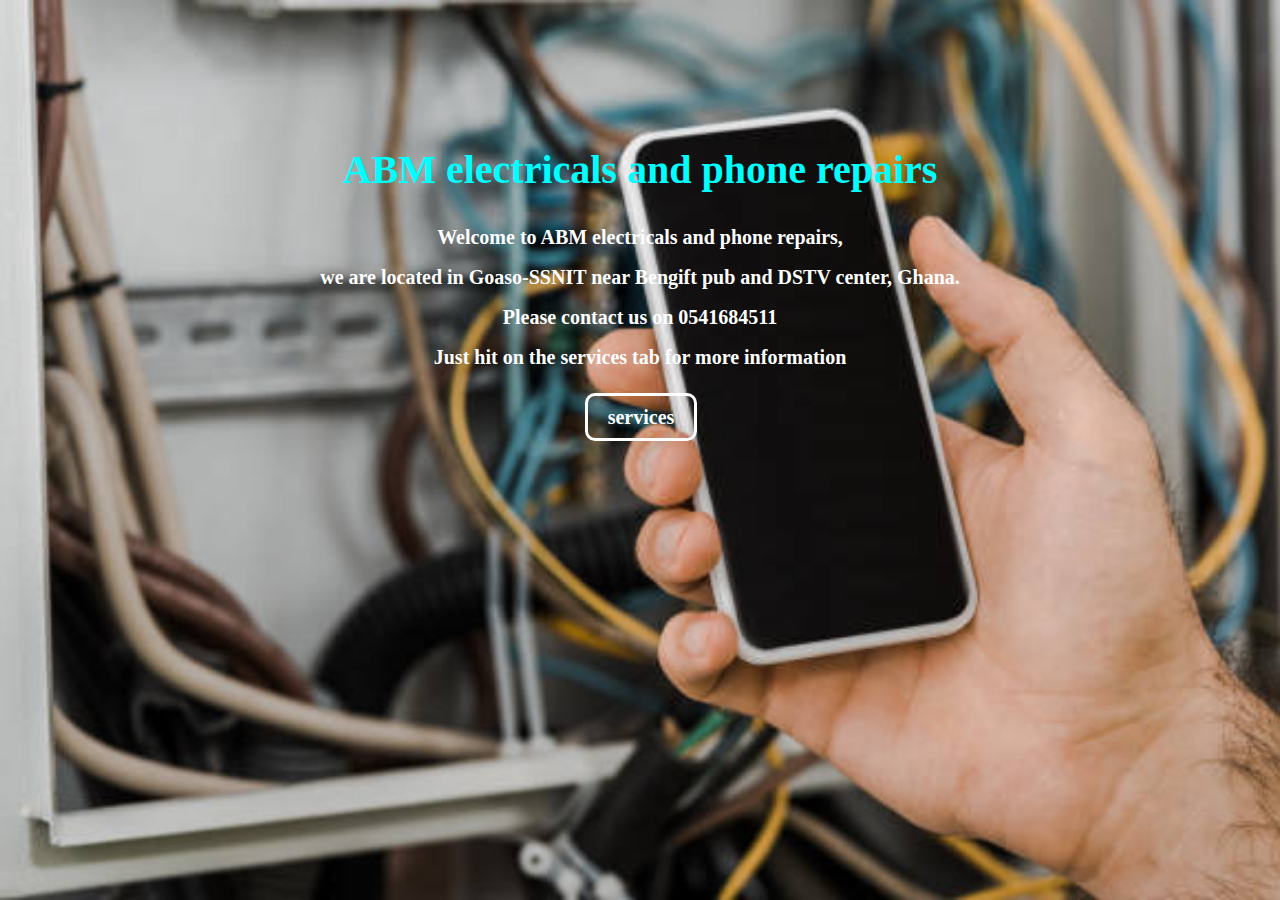
<file: index.html>
<!DOCTYPE html>
<head>
    <meta charset="UTF-8">
    <meta http-equiv="X-UA-compactible", content="IE=edge">
    <meta name="viewport" content="width=device-width, initial-scale=1.0">
    <title>ABM electicals and Phone repairs</title>
    <link rel="stylesheet" href="style.css">
</head>
<body style="text-align:center;font-size: 20px; line-height: 40px;color: white;font-weight: 800;">
  <div class="content"><h1 style="font-family: Georgia; color: aqua;"> ABM electricals and phone repairs</h1>
    <p>Welcome to ABM electricals and phone repairs,<br>
    we are located in Goaso-SSNIT near Bengift pub and DSTV center, Ghana.<br>Please contact us on 0541684511
<br> Just hit on the services tab for more information</p>
  </div><a href="services.html">services</a>

</body>
</file>
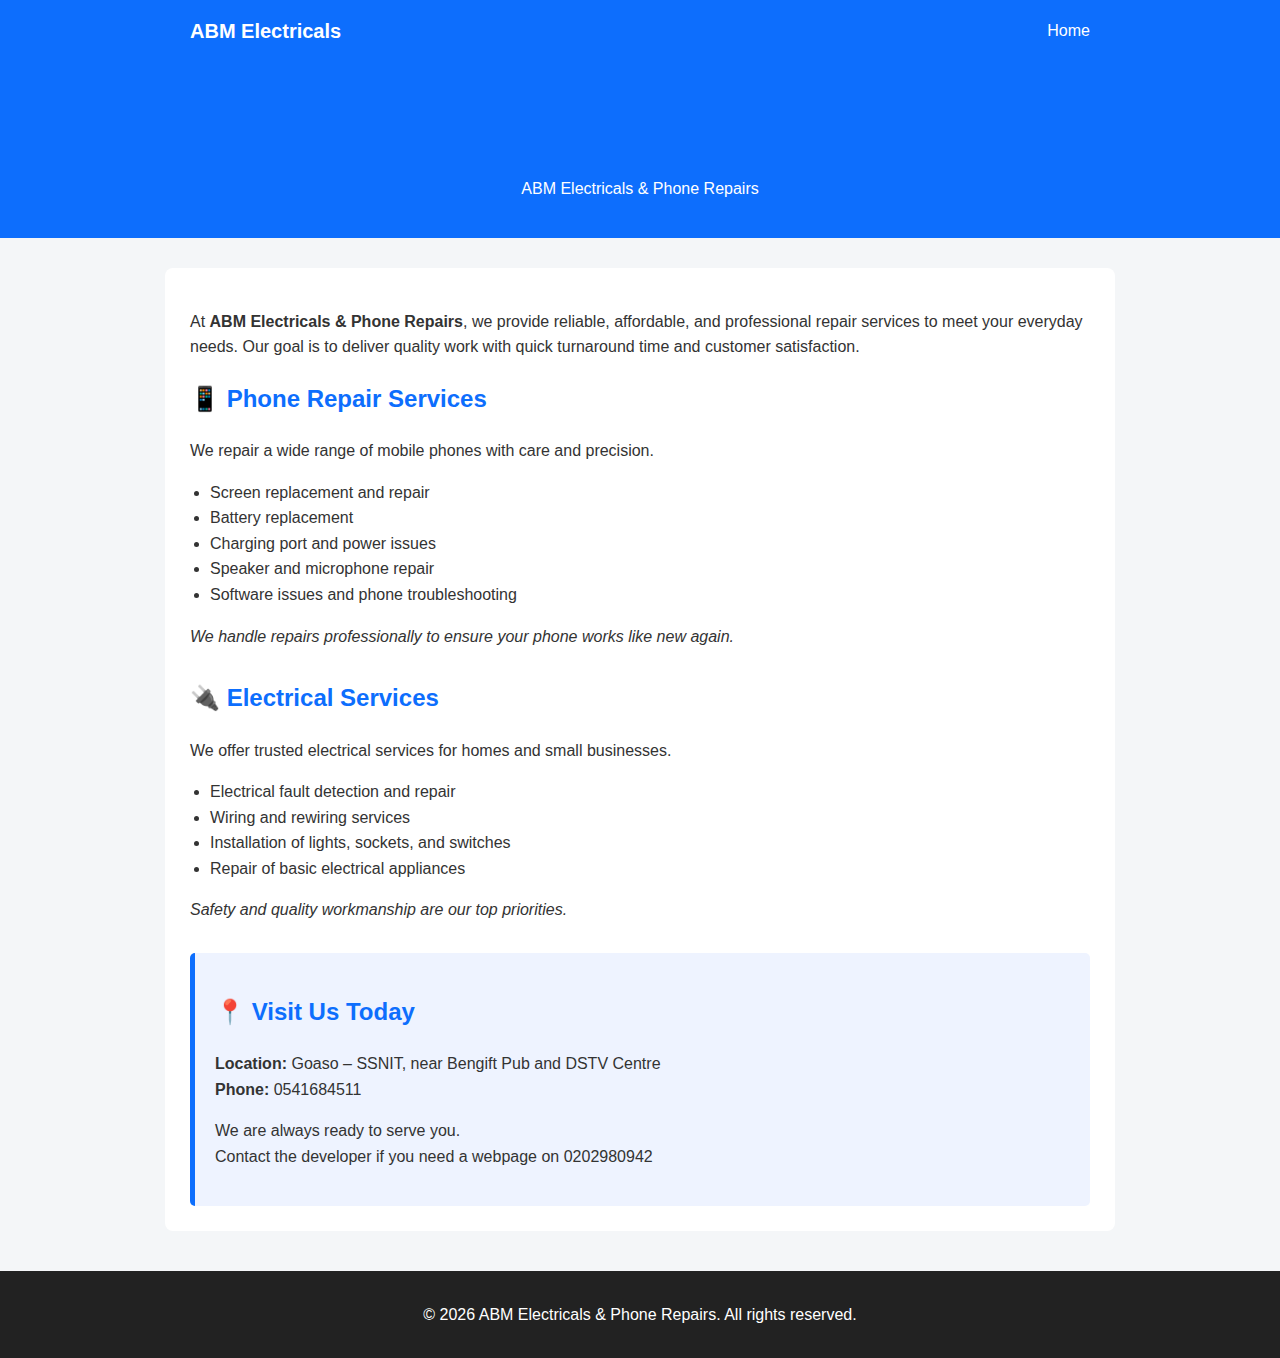
<file: services.html>
<!DOCTYPE html>
<html lang="en">
<head>
    <meta charset="UTF-8">
    <meta name="viewport" content="width=device-width, initial-scale=1.0">
    <title>Our Services | ABM Electricals & Phone Repairs</title>
    <style>
        body {
            font-family: Arial, Helvetica, sans-serif;
            margin: 0;
            padding: 0;
            background-color: #f4f6f8;
            color: #333;
            line-height: 1.6;
        }

        header {
            background-color: #0d6efd;
            color: #fff;
            padding: 20px;
            text-align: center;
        }

        main {
            max-width: 900px;
            margin: 30px auto;
            background: #fff;
            padding: 25px;
            border-radius: 8px;
        }

        h1, h2 {
            color: #0d6efd;
        }

        ul {
            padding-left: 20px;
        }
        .navbar {
    background-color: #0d6efd;
    padding: 15px 0;
}

.nav-container {
    max-width: 900px;
    margin: auto;
    display: flex;
    justify-content: space-between;
    align-items: center;
    padding: 0 20px;
}

.logo {
    color: #fff;
    font-size: 20px;
    font-weight: bold;
}

.nav-links {
    list-style: none;
    display: flex;
    gap: 20px;
    margin: 0;
    padding: 0;
}

.nav-links a {
    color: #fff;
    text-decoration: none;
    font-weight: 500;
}

.nav-links a:hover {
    text-decoration: underline;
}


        .service-box {
            margin-bottom: 30px;
        }

        .contact {
            background-color: #eef3ff;
            padding: 20px;
            border-left: 5px solid #0d6efd;
            border-radius: 5px;
        }

        footer {
            text-align: center;
            padding: 15px;
            background-color: #222;
            color: #fff;
            margin-top: 40px;
        }
    </style>
</head>
<body>
    <nav class="navbar">
    <div class="nav-container">
        <span class="logo">ABM Electricals</span>
        <ul class="nav-links">
            <li><a href="index.html">Home</a></li>
        </ul>
    </div>
</nav>


    <header>
        <h1>Our Services</h1>
        <p>ABM Electricals & Phone Repairs</p>
    </header>

    <main>
        <p>
            At <strong>ABM Electricals & Phone Repairs</strong>, we provide reliable, affordable,
            and professional repair services to meet your everyday needs.
            Our goal is to deliver quality work with quick turnaround time
            and customer satisfaction.
        </p>

        <div class="service-box">
            <h2>📱 Phone Repair Services</h2>
            <p>We repair a wide range of mobile phones with care and precision.</p>
            <ul>
                <li>Screen replacement and repair</li>
                <li>Battery replacement</li>
                <li>Charging port and power issues</li>
                <li>Speaker and microphone repair</li>
                <li>Software issues and phone troubleshooting</li>
            </ul>
            <p><em>We handle repairs professionally to ensure your phone works like new again.</em></p>
        </div>

        <div class="service-box">
            <h2>🔌 Electrical Services</h2>
            <p>We offer trusted electrical services for homes and small businesses.</p>
            <ul>
                <li>Electrical fault detection and repair</li>
                <li>Wiring and rewiring services</li>
                <li>Installation of lights, sockets, and switches</li>
                <li>Repair of basic electrical appliances</li>
            </ul>
            <p><em>Safety and quality workmanship are our top priorities.</em></p>
        </div>

        <div class="contact">
            <h2>📍 Visit Us Today</h2>
            <p>
                <strong>Location:</strong> Goaso – SSNIT, near Bengift Pub and DSTV Centre<br>
                <strong>Phone:</strong> 0541684511
            </p>
            <p>We are always ready to serve you.<br>Contact the developer if you need a webpage on 0202980942</p>
        </div>
    </main>

    <footer>
        <p>&copy; 2026 ABM Electricals & Phone Repairs. All rights reserved.</p>
    </footer>

</body>
</html>
</file>
<file: style.css>
body{
    background-image: url(abm.jpg);
    background-repeat: no-repeat ;
    background-position: center;
    background-attachment: fixed;
    background-size: cover;
}
a{
    width: 100px;
    font-weight: bold;
    cursor: pointer;
    border: 3px solid #ffffff4d;
    border-radius: 10px;
    border-color: white;
    padding: 10px 20px 10px 20px;
    color: white;
    text-decoration: none;
    background: transparent;
    margin-left: 2px;
}
.content{
    margin-top: 150px;
    width: 100%;
    text-align: center;
    color: white;
}
a:hover{
    text-decoration: none;
    background-color:aqua;
    color:black;
    font-weight: bold;
    transition: 0.5s;

}
.navbar {
    background-color: #0d6efd;
    padding: 15px 0;
}

.nav-container {
    max-width: 900px;
    margin: auto;
    display: flex;
    justify-content: space-between;
    align-items: center;
    padding: 0 20px;
}

.logo {
    color: #fff;
    font-size: 20px;
    font-weight: bold;
}

.nav-links {
    list-style: none;
    display: flex;
    gap: 20px;
    margin: 0;
    padding: 0;
}

.nav-links a {
    color: #fff;
    text-decoration: none;
    font-weight: 500;
}
.navbar {
    background-color: #0d6efd;
    padding: 15px 0;
}

.nav-container {
    max-width: 900px;
    margin: auto;
    display: flex;
    justify-content: space-between;
    align-items: center;
    padding: 0 20px;
}

.logo {
    color: #fff;
    font-size: 20px;
    font-weight: bold;
}

.nav-links {
    list-style: none;
    display: flex;
    gap: 20px;
    margin: 0;
    padding: 0;
}

.nav-links a {
    color: #fff;
    text-decoration: none;
    font-weight: 500;
}

.nav-links a:hover {
    text-decoration: underline;
}
</file>
